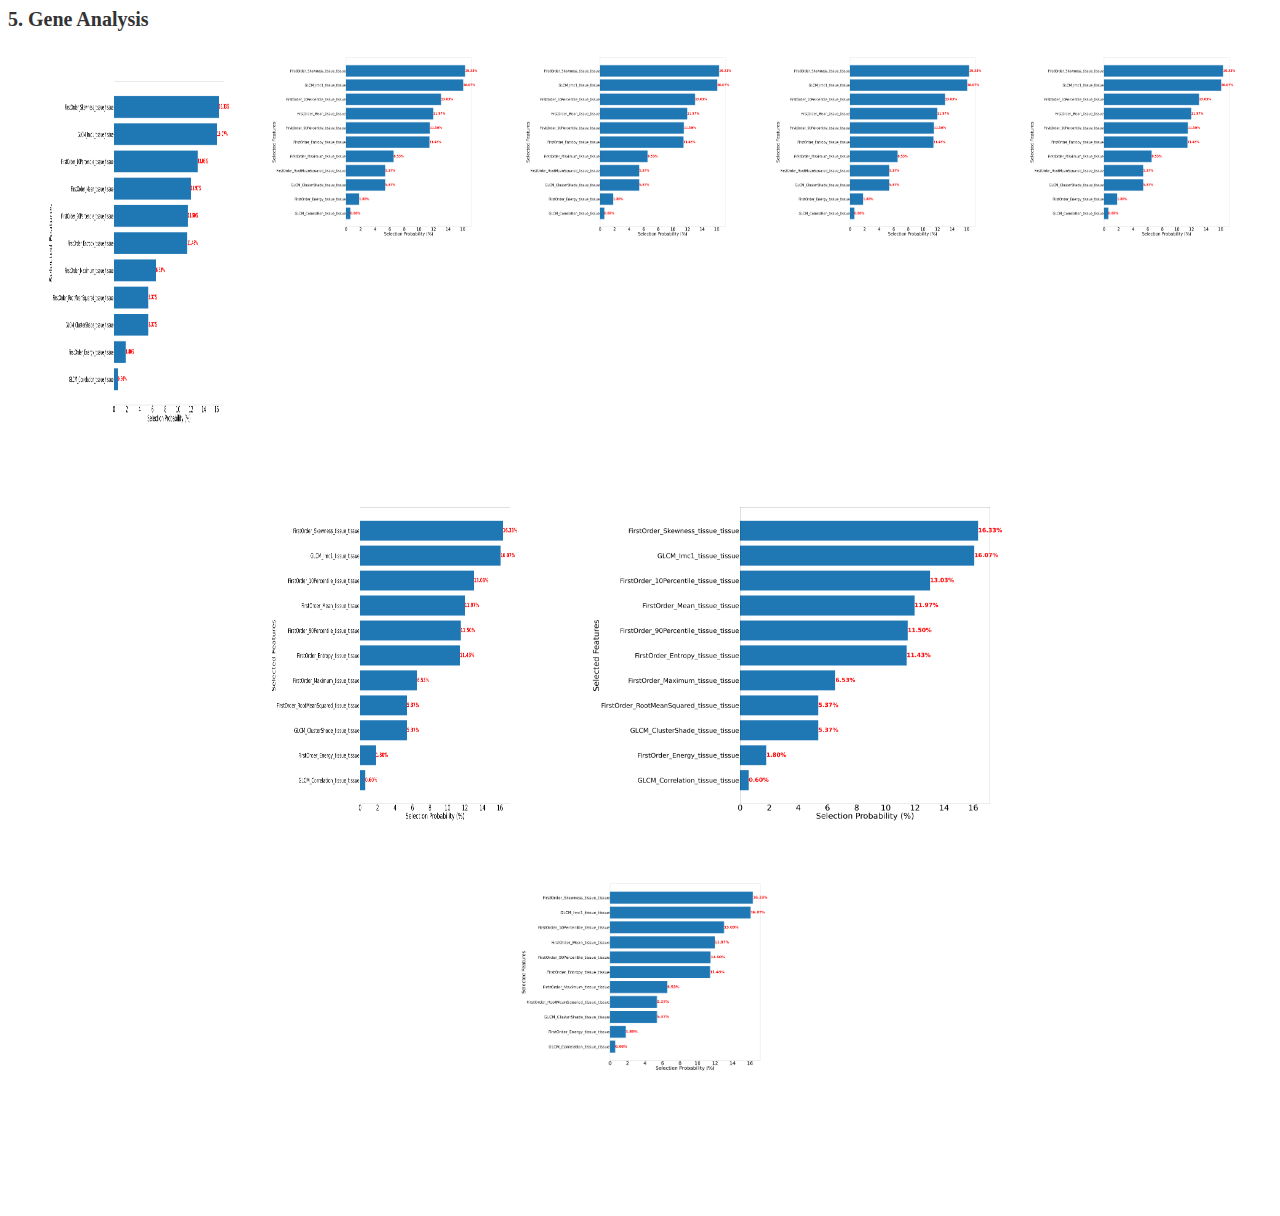
<file: PyPathomics-main_v2/templates/page3_1.html>
<!DOCTYPE html>
 <html lang="en">
 <head>
     <meta charset="UTF-8">
     <meta name="viewport" content="width=device-width, initial-scale=1.0">
     <title>病理分析报告</title>
     <style>
         b1{
            padding: 0px 20px;
         }
         .title {
            display:flex;
            align-items: center;
         }
          .td {
            width: 80vw;
            text-align: center;
            align-items: center;
            padding: 2px 0px;
            height:52px;
            word-break:break-word;
            display: flex;
            border: 1px solid #fff;
            justify-content: center;
          }
          .t_bg{
            background-color: #2169BB;
          }
          .d_bg {
            background-color: #F3EFED;
          }
          .page {
            height:1200px;
          }
          .page1{
            height:1100px;
          }
          .text-section {
            flex: 1;
            white-space: pre-line;
            text-align: justify;
            padding: 5px 0px;
            font-size: 12px;
          }
     </style>
 </head>
 <body class="b1">
     <div class="container" style="margin-top:0px">
         <!-- 标題區域 -->
         <div class="page">
         <div style="font-size:20px;color:rgb(51, 51, 51);font-weight:700;margin-top:0px;margin-bottom:0px;">5. Gene Analysis</div>
         <div style="display:flex;justify-content:center;">
             <div style="display:flex;justify-content:center;">
                 <img src="./1.png" alt="First Chart" style="width:220px;height:420px;">
             </div>
             <div style="justify-content:center;">
                 <img src="./1.png" alt="First Chart" style="width:250px;height:220px;">
                 <img src="./1.png" alt="First Chart" style="width:250px;height:220px;">
             </div>
             <div style="justify-content:center;">
                 <img src="./1.png" alt="First Chart" style="width:250px;height:220px;">
                 <img src="./1.png" alt="First Chart" style="width:250px;height:220px;">
             </div>
         </div>
         <div style="display:flex;justify-content:center;margin-top:10px;">
             <img src="./1.png" alt="First Chart" style="width:300px">
             <img src="./1.png" alt="First Chart" style="width:500px">
         </div>
         <div style="display:flex;margin-top:10px;justify-content:center;">
             <img src="./1.png" alt="First Chart" style="width:300px">
         </div>
         </div>

     </div>
 </body>
 </html>
</file>
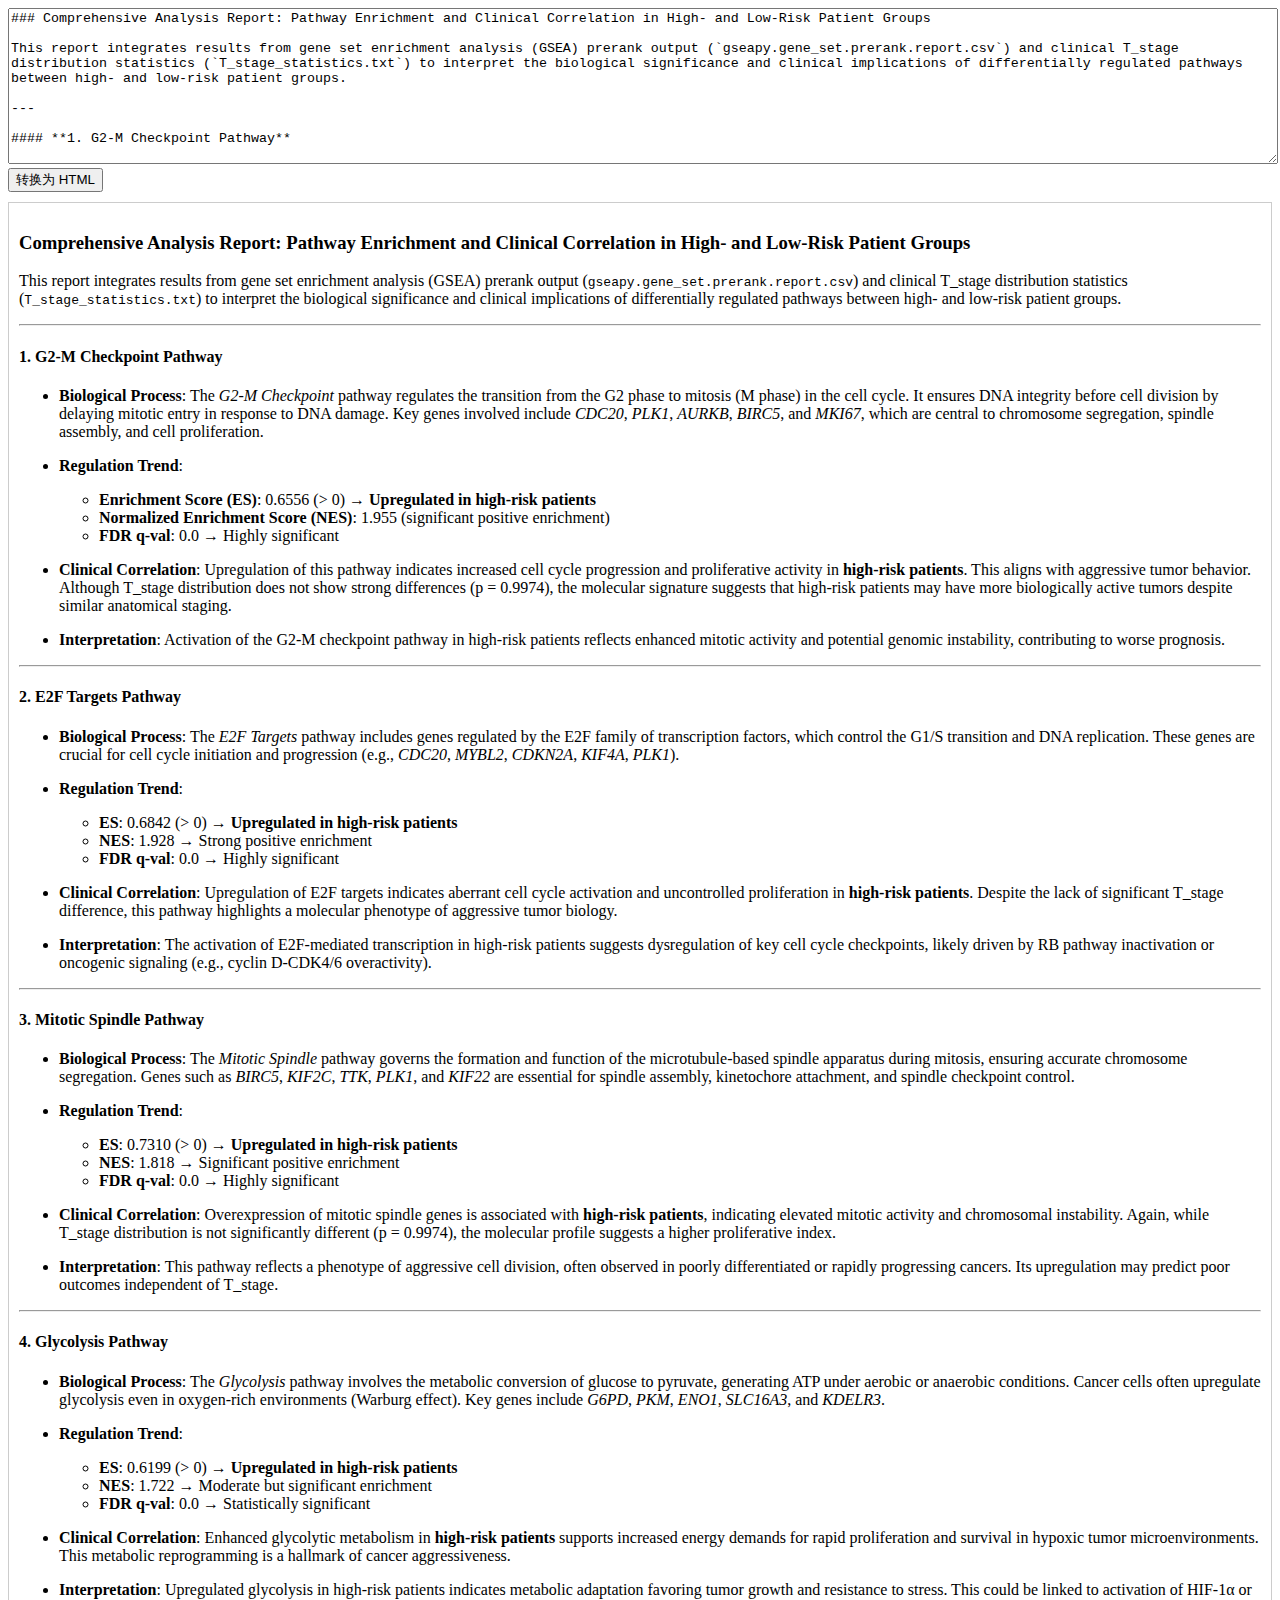
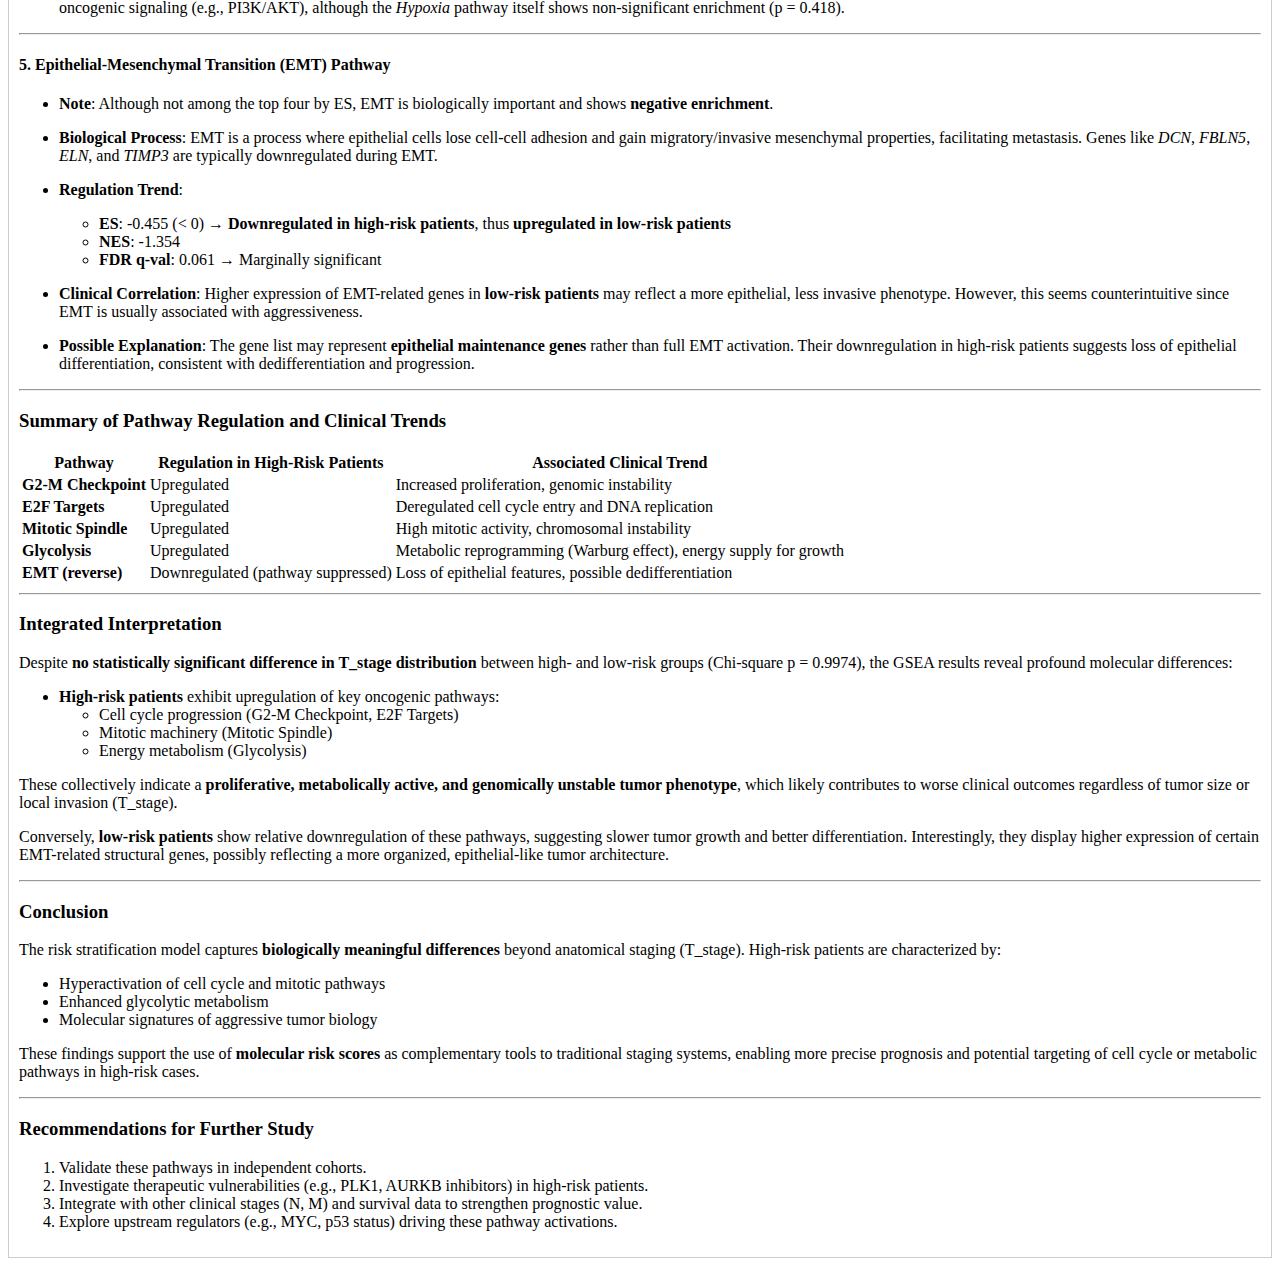
<file: PyPathomics-main_v2/templates/test.html>
<!DOCTYPE html>
<html lang="zh">
<head>
<meta charset="UTF-8">
<meta name="viewport" content="width=device-width, initial-scale=1.0">
<title>Markdown 显示</title>
<script src="./marked.min.js"></script>
</head>
<body>
<!-- 输入 Markdown 文本 -->
<textarea id="markdownInput" style="width: 100%; height: 150px;">
### Comprehensive Analysis Report: Pathway Enrichment and Clinical Correlation in High- and Low-Risk Patient Groups

This report integrates results from gene set enrichment analysis (GSEA) prerank output (`gseapy.gene_set.prerank.report.csv`) and clinical T_stage distribution statistics (`T_stage_statistics.txt`) to interpret the biological significance and clinical implications of differentially regulated pathways between high- and low-risk patient groups.

---

#### **1. G2-M Checkpoint Pathway**

- **Biological Process**:
  The *G2-M Checkpoint* pathway regulates the transition from the G2 phase to mitosis (M phase) in the cell cycle. It ensures DNA integrity before cell division by delaying mitotic entry in response to DNA damage. Key genes involved include *CDC20*, *PLK1*, *AURKB*, *BIRC5*, and *MKI67*, which are central to chromosome segregation, spindle assembly, and cell proliferation.

- **Regulation Trend**:
  - **Enrichment Score (ES)**: 0.6556 (> 0) → **Upregulated in high-risk patients**
  - **Normalized Enrichment Score (NES)**: 1.955 (significant positive enrichment)
  - **FDR q-val**: 0.0 → Highly significant

- **Clinical Correlation**:
  Upregulation of this pathway indicates increased cell cycle progression and proliferative activity in **high-risk patients**. This aligns with aggressive tumor behavior. Although T_stage distribution does not show strong differences (p = 0.9974), the molecular signature suggests that high-risk patients may have more biologically active tumors despite similar anatomical staging.

- **Interpretation**:
  Activation of the G2-M checkpoint pathway in high-risk patients reflects enhanced mitotic activity and potential genomic instability, contributing to worse prognosis.

---

#### **2. E2F Targets Pathway**

- **Biological Process**:
  The *E2F Targets* pathway includes genes regulated by the E2F family of transcription factors, which control the G1/S transition and DNA replication. These genes are crucial for cell cycle initiation and progression (e.g., *CDC20*, *MYBL2*, *CDKN2A*, *KIF4A*, *PLK1*).

- **Regulation Trend**:
  - **ES**: 0.6842 (> 0) → **Upregulated in high-risk patients**
  - **NES**: 1.928 → Strong positive enrichment
  - **FDR q-val**: 0.0 → Highly significant

- **Clinical Correlation**:
  Upregulation of E2F targets indicates aberrant cell cycle activation and uncontrolled proliferation in **high-risk patients**. Despite the lack of significant T_stage difference, this pathway highlights a molecular phenotype of aggressive tumor biology.

- **Interpretation**:
  The activation of E2F-mediated transcription in high-risk patients suggests dysregulation of key cell cycle checkpoints, likely driven by RB pathway inactivation or oncogenic signaling (e.g., cyclin D-CDK4/6 overactivity).

---

#### **3. Mitotic Spindle Pathway**

- **Biological Process**:
  The *Mitotic Spindle* pathway governs the formation and function of the microtubule-based spindle apparatus during mitosis, ensuring accurate chromosome segregation. Genes such as *BIRC5*, *KIF2C*, *TTK*, *PLK1*, and *KIF22* are essential for spindle assembly, kinetochore attachment, and spindle checkpoint control.

- **Regulation Trend**:
  - **ES**: 0.7310 (> 0) → **Upregulated in high-risk patients**
  - **NES**: 1.818 → Significant positive enrichment
  - **FDR q-val**: 0.0 → Highly significant

- **Clinical Correlation**:
  Overexpression of mitotic spindle genes is associated with **high-risk patients**, indicating elevated mitotic activity and chromosomal instability. Again, while T_stage distribution is not significantly different (p = 0.9974), the molecular profile suggests a higher proliferative index.

- **Interpretation**:
  This pathway reflects a phenotype of aggressive cell division, often observed in poorly differentiated or rapidly progressing cancers. Its upregulation may predict poor outcomes independent of T_stage.

---

#### **4. Glycolysis Pathway**

- **Biological Process**:
  The *Glycolysis* pathway involves the metabolic conversion of glucose to pyruvate, generating ATP under aerobic or anaerobic conditions. Cancer cells often upregulate glycolysis even in oxygen-rich environments (Warburg effect). Key genes include *G6PD*, *PKM*, *ENO1*, *SLC16A3*, and *KDELR3*.

- **Regulation Trend**:
  - **ES**: 0.6199 (> 0) → **Upregulated in high-risk patients**
  - **NES**: 1.722 → Moderate but significant enrichment
  - **FDR q-val**: 0.0 → Statistically significant

- **Clinical Correlation**:
  Enhanced glycolytic metabolism in **high-risk patients** supports increased energy demands for rapid proliferation and survival in hypoxic tumor microenvironments. This metabolic reprogramming is a hallmark of cancer aggressiveness.

- **Interpretation**:
  Upregulated glycolysis in high-risk patients indicates metabolic adaptation favoring tumor growth and resistance to stress. This could be linked to activation of HIF-1α or oncogenic signaling (e.g., PI3K/AKT), although the *Hypoxia* pathway itself shows non-significant enrichment (p = 0.418).

---

#### **5. Epithelial-Mesenchymal Transition (EMT) Pathway**

- **Note**: Although not among the top four by ES, EMT is biologically important and shows **negative enrichment**.

- **Biological Process**:
  EMT is a process where epithelial cells lose cell-cell adhesion and gain migratory/invasive mesenchymal properties, facilitating metastasis. Genes like *DCN*, *FBLN5*, *ELN*, and *TIMP3* are typically downregulated during EMT.

- **Regulation Trend**:
  - **ES**: -0.455 (< 0) → **Downregulated in high-risk patients**, thus **upregulated in low-risk patients**
  - **NES**: -1.354
  - **FDR q-val**: 0.061 → Marginally significant

- **Clinical Correlation**:
  Higher expression of EMT-related genes in **low-risk patients** may reflect a more epithelial, less invasive phenotype. However, this seems counterintuitive since EMT is usually associated with aggressiveness.

- **Possible Explanation**:
  The gene list may represent **epithelial maintenance genes** rather than full EMT activation. Their downregulation in high-risk patients suggests loss of epithelial differentiation, consistent with dedifferentiation and progression.

---

### Summary of Pathway Regulation and Clinical Trends

| Pathway | Regulation in High-Risk Patients | Associated Clinical Trend |
|--------|-------------------------------|---------------------------|
| **G2-M Checkpoint** | Upregulated | Increased proliferation, genomic instability |
| **E2F Targets** | Upregulated | Deregulated cell cycle entry and DNA replication |
| **Mitotic Spindle** | Upregulated | High mitotic activity, chromosomal instability |
| **Glycolysis** | Upregulated | Metabolic reprogramming (Warburg effect), energy supply for growth |
| **EMT (reverse)** | Downregulated (pathway suppressed) | Loss of epithelial features, possible dedifferentiation |

---

### Integrated Interpretation

Despite **no statistically significant difference in T_stage distribution** between high- and low-risk groups (Chi-square p = 0.9974), the GSEA results reveal profound molecular differences:

- **High-risk patients** exhibit upregulation of key oncogenic pathways:
  - Cell cycle progression (G2-M Checkpoint, E2F Targets)
  - Mitotic machinery (Mitotic Spindle)
  - Energy metabolism (Glycolysis)

These collectively indicate a **proliferative, metabolically active, and genomically unstable tumor phenotype**, which likely contributes to worse clinical outcomes regardless of tumor size or local invasion (T_stage).

Conversely, **low-risk patients** show relative downregulation of these pathways, suggesting slower tumor growth and better differentiation. Interestingly, they display higher expression of certain EMT-related structural genes, possibly reflecting a more organized, epithelial-like tumor architecture.

---

### Conclusion

The risk stratification model captures **biologically meaningful differences** beyond anatomical staging (T_stage). High-risk patients are characterized by:
- Hyperactivation of cell cycle and mitotic pathways
- Enhanced glycolytic metabolism
- Molecular signatures of aggressive tumor biology

These findings support the use of **molecular risk scores** as complementary tools to traditional staging systems, enabling more precise prognosis and potential targeting of cell cycle or metabolic pathways in high-risk cases.

---

### Recommendations for Further Study

1. Validate these pathways in independent cohorts.
2. Investigate therapeutic vulnerabilities (e.g., PLK1, AURKB inhibitors) in high-risk patients.
3. Integrate with other clinical stages (N, M) and survival data to strengthen prognostic value.
4. Explore upstream regulators (e.g., MYC, p53 status) driving these pathway activations.

</textarea>

<!-- 转换按钮 -->
<button onclick="convertMarkdown()">转换为 HTML</button>

<!-- 显示转换后的 HTML -->
<div id="markdownOutput" style="border: 1px solid #ccc; padding: 10px; margin-top: 10px;"></div>

<script>
    const markdownText = document.getElementById('markdownInput').value;
    const htmlContent = marked.parse(markdownText);
    document.getElementById('markdownOutput').innerHTML = htmlContent;
</script>
</body>
</html>
</file>
